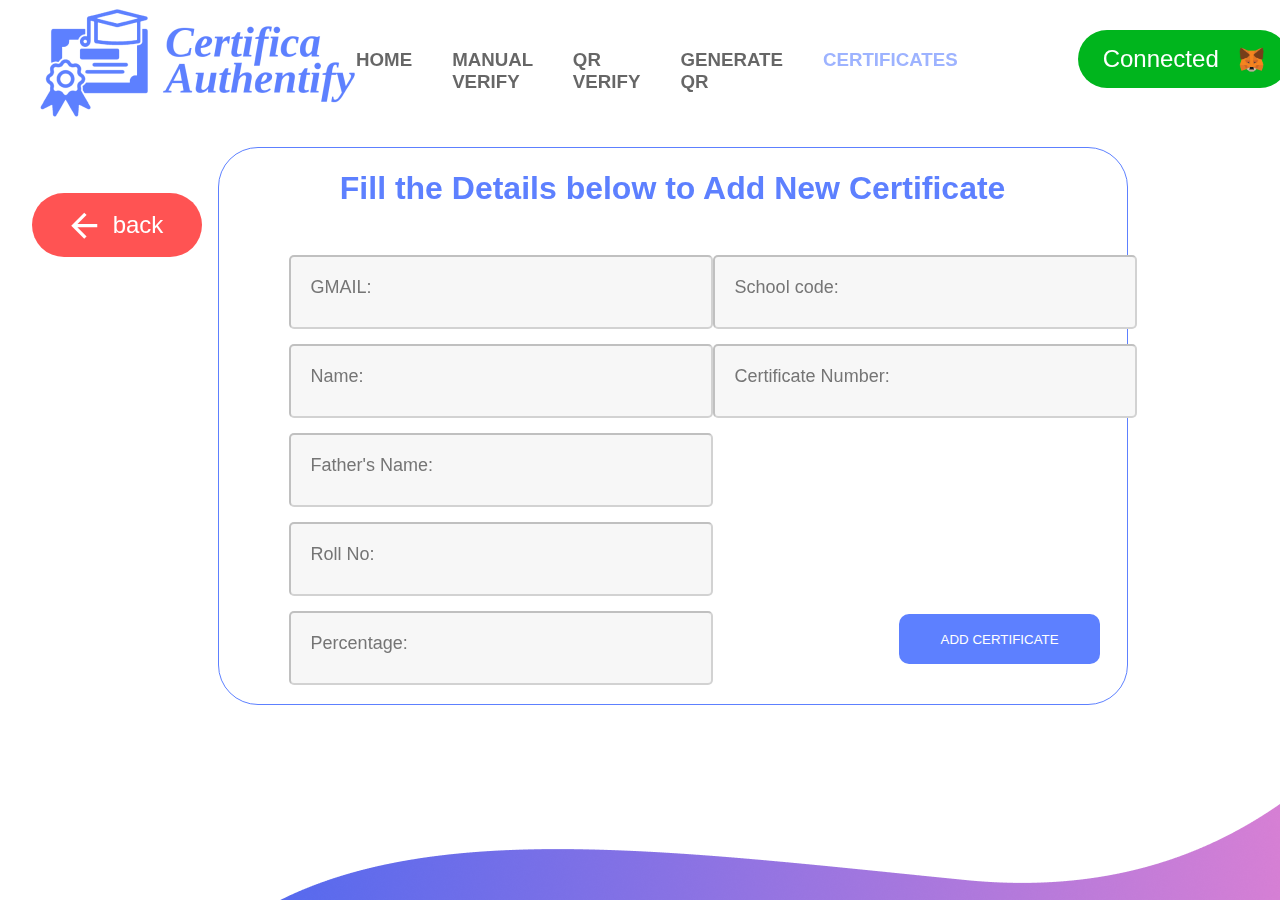
<file: add_certificate/index.html>
<!DOCTYPE html>
<html lang="en">
<head>
    <meta charset="UTF-8">
    <meta name="viewport" content="width=device-width, initial-scale=1.0">
    <title>ADD certificate</title>
    <link rel="stylesheet" href="style.css">
</head>
<body>
    <div class="nav">
        <div id="img">
            <img src="pics/logo.png" alt="">
        </div>
        <div id="line">
            <br>
        </div>
        <div class="text">
            <h3>HOME</h3>
            <h3>MANUAL VERIFY</h3>
            <h3>QR VERIFY</h3> 
            <h3>GENERATE QR</h3>
            <h3 id="bg">CERTIFICATES</h3>
        </div>
        
        <button class="button">
            <span>Connected</span>
            <img src="pics/fox.png" alt="Fox Image">
        </button>
        
    </div>

    <button id="button">
        <img src="pics/arrow.png" alt="">
        <span>back</span>
    </button>

    <div class="main">
        <h1>Fill the Details below to Add New Certificate</h1>
        <div id="div">
        <div id="div1">
        <form action="">
            <input type="email" name="gmail" id="email" placeholder="GMAIL:">
            <input type="text" name="" id="name" placeholder="Name:">
            <input type="text" name="" id="fname" placeholder="Father's Name:">
            <input type="number" name="" id="rollno" placeholder="Roll No:">
            <input type="number" name="" id="percentage" placeholder="Percentage:">
        </form>
        </div>
        <div id="div2">
            <form action="">
                <input type="number" name="" id="scode" placeholder="School code:">
                <input type="number" name="" id="cnumber" placeholder="Certificate Number:">
            </form>
            <button id="add">ADD CERTIFICATE</button>
        </div>
        </div>
    </div>

    <img src="pics/Vector.png" id="neeche">
    
</body>
</html>
</file>
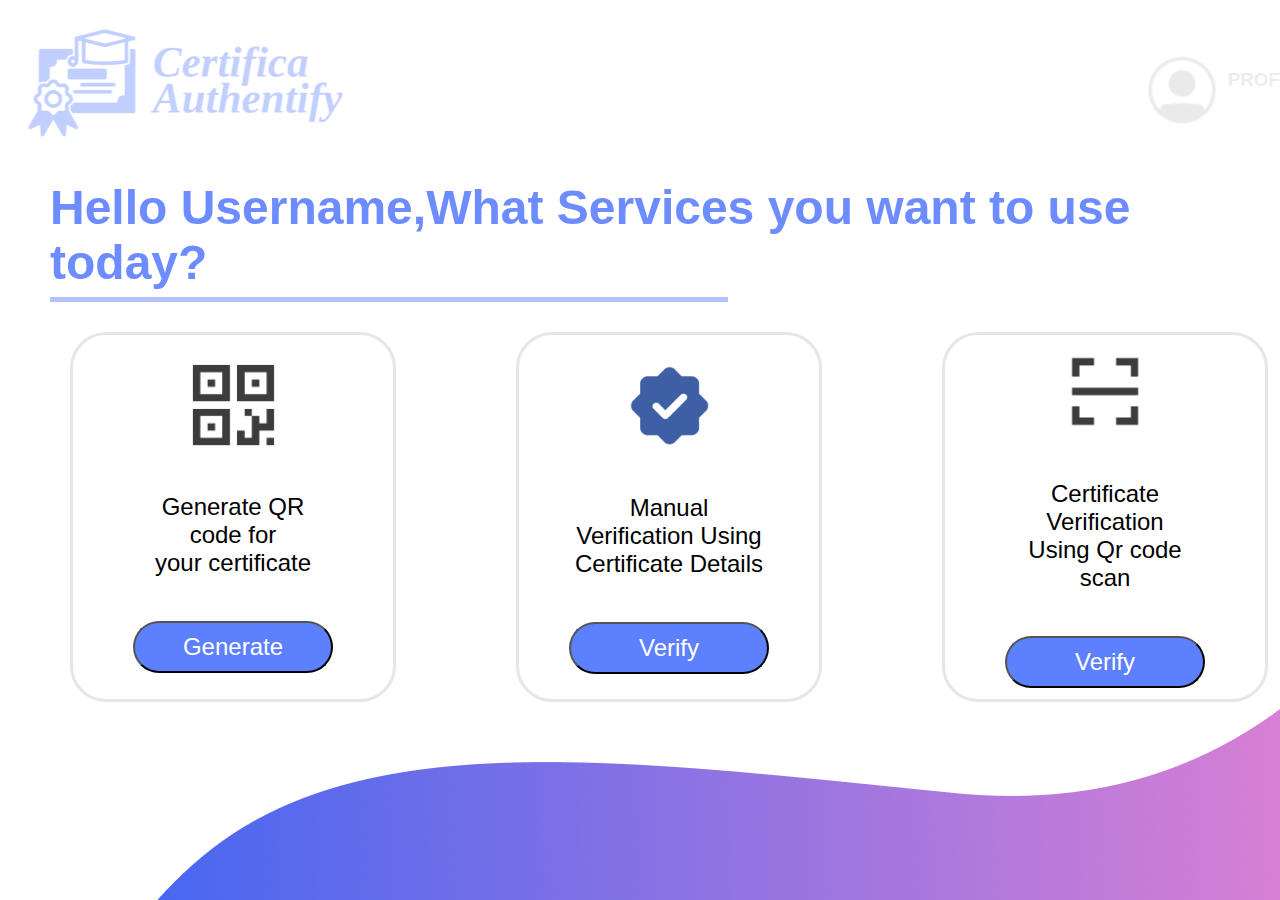
<file: admin_page/index.html>
<!DOCTYPE html>
<html lang="en">
<head>
    <meta charset="UTF-8">
    <meta name="viewport" content="width=device-width, initial-scale=1.0">
    <title>second page</title>
    <link rel="stylesheet" href="style.css">
</head>
<body>
    
    <div id="nav">
        <div id="img">
            <img src="pics/logo.png" alt="">
        </div>
        <div id="line">
            <br>
        </div>
        <div id="text">
            <h3>HOME</h3>
            <h3>ABOUT</h3>
            <h3>VERIFY-CERTIFICATE</h3>
            <h3>GENERATE QR</h3>
        </div>
        <div id="profile">
            <img src="pics/profile.png" id="icon">
            <h3>PROFILE</h3>
        </div>
    </div>
    <div id="m">
        <h2>Hello Username,What Services you want to use today?</h2>
    </div>
    <div id="line2"><br></div>
    <div id="box">
        <div id="box1">
            <img src="pics/qr.png" id="qr">
            <p>Generate QR code for <br>your certificate</p>
            <button>Generate</button>
        </div>
        <div id="box2">
            <img src="pics/tick.png" id="tick">
            <p>Manual Verification Using <br> Certificate Details</p>
            <button>Verify</button>
        </div>
        <div id="box3">
            <img src="pics/scan.png" id="scan">
            <p>Certificate Verification <br> Using Qr code scan</p>
            <button>Verify</button>
        </div>
    </div>
    <img src="pics/Vector.png" id="neeche">

    <script src="https://cdnjs.cloudflare.com/ajax/libs/gsap/3.12.5/gsap.min.js" integrity="sha512-7eHRwcbYkK4d9g/6tD/mhkf++eoTHwpNM9woBxtPUBWm67zeAfFC+HrdoE2GanKeocly/VxeLvIqwvCdk7qScg==" crossorigin="anonymous" referrerpolicy="no-referrer"></script>
    <script src="script.js"></script>
</body>
</html>
</file>
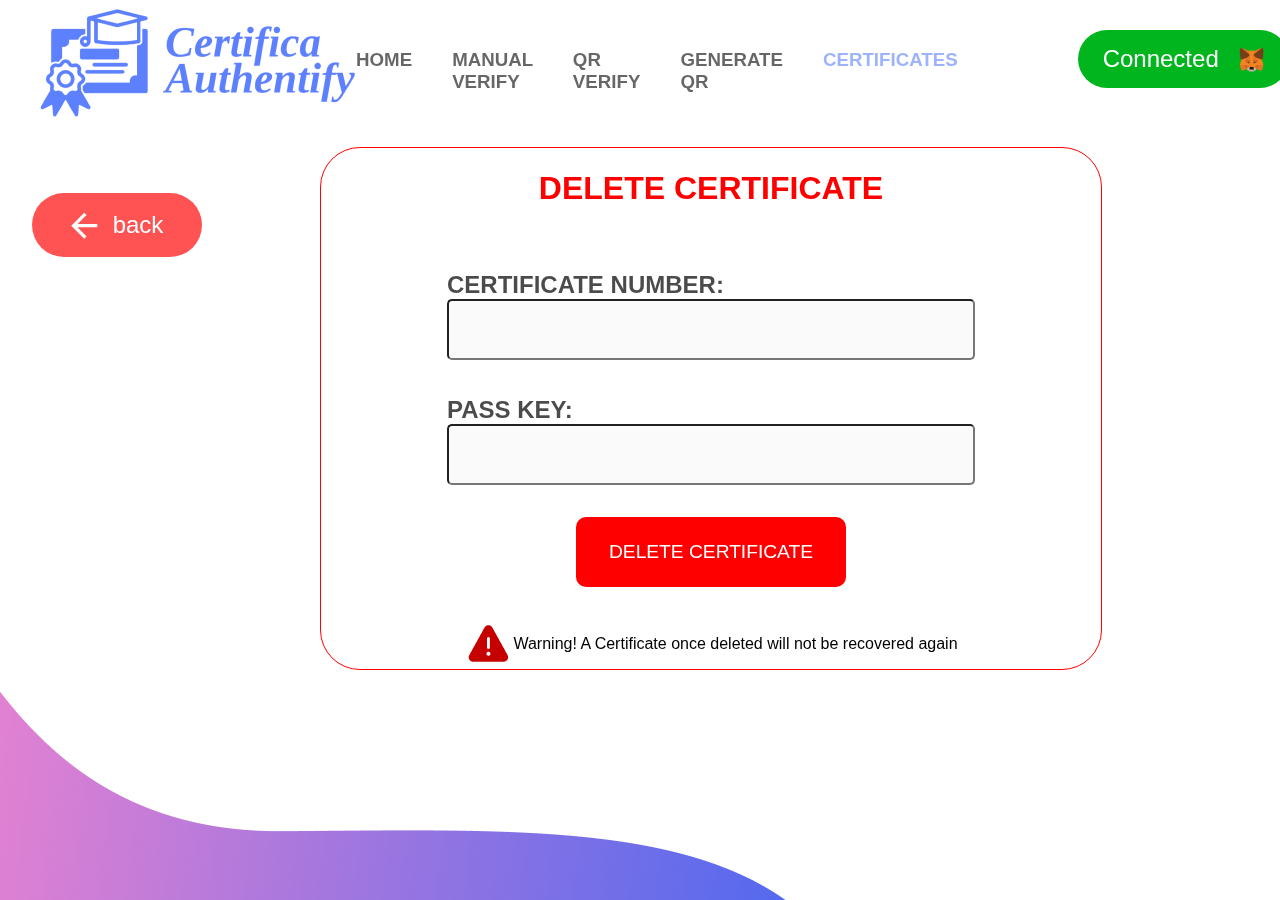
<file: delete_certificate/index.html>
<!DOCTYPE html>
<html lang="en">
<head>
    <meta charset="UTF-8">
    <meta name="viewport" content="width=device-width, initial-scale=1.0">
    <title>Delete certificate</title>
    <link rel="stylesheet" href="style.css">
</head>
<body>
    <!DOCTYPE html>
<html lang="en">
<head>
    <meta charset="UTF-8">
    <meta name="viewport" content="width=device-width, initial-scale=1.0">
    <title>certificate authentication</title>
    <link rel="stylesheet" href="style.css">
</head>
<body>
    <div class="nav">
        <div id="img">
            <img src="pics/logo.png" alt="">
        </div>
        <div id="line">
            <br>
        </div>
        <div class="text">
            <h3>HOME</h3>
            <h3>MANUAL VERIFY</h3>
            <h3>QR VERIFY</h3> 
            <h3>GENERATE QR</h3>
            <h3 id="bg">CERTIFICATES</h3>
        </div>
        
        <button class="button">
            <span>Connected</span>
            <img src="pics/fox.png" alt="Fox Image">
        </button>
        
    </div>

    <button id="button">
        <img src="pics/arrow.png" alt="">
        <span>back</span>
    </button>

    <div class="main">
        <h1>DELETE CERTIFICATE</h1>
        <form action="">
            <label for="cnumber">CERTIFICATE NUMBER:</label> <br>
            <input type="number" name="" id="cnumber"><br><br><br>
            <label for="key">PASS KEY:</label><br>
            <input type="number" name="" id="key">
        </form>
        <button id="delete">DELETE CERTIFICATE</button>
        <div id="warning">
        <img src="pics/warning.png" alt="">
        <p>Warning! A Certificate once deleted will not be recovered again</p>
        </div>
    </div>

    <img src="pics/Vector3.png" id="neeche3">

</body>
</html>
</file>
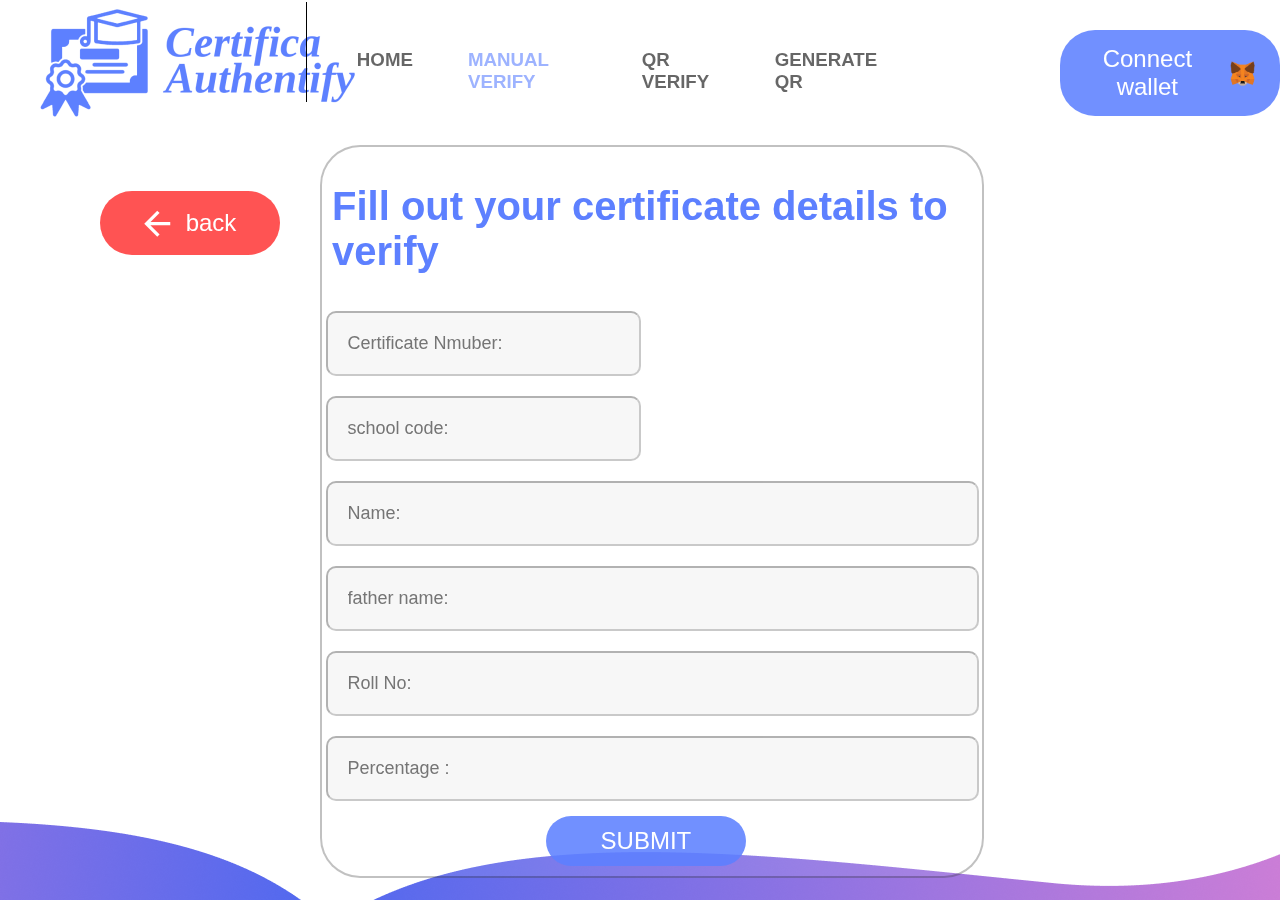
<file: form page 1/index.html>
<!DOCTYPE html>
<html lang="en">
<head>
    <meta charset="UTF-8">
    <meta name="viewport" content="width=device-width, initial-scale=1.0">
    <title>certificate authentication</title>
    <link rel="stylesheet" href="style.css">
</head>
<body>
    <div class="nav">
        <div id="img">
            <img src="logo.png" alt="">
        </div>
        <div id="line">
            <br>
        </div>
        <div class="text">
            <h3>HOME</h3>
            <h3 id="bg">MANUAL VERIFY</h3>
            <h3>QR VERIFY</h3> 
            <h3>GENERATE QR</h3>
        </div>
        
        <button class="button">
            <span>Connect wallet</span>
            <img src="fox.png" alt="Fox Image">
        </button>
        
    </div>

    <button id="button">
        <img src="arrow.png" alt="">
        <span>back</span>
    </button>

    <div class="main">
        <h1>Fill out your certificate details to verify</h1>
        <form action="">
            <div id="side">
             <input type="number" name="" id="cnumber" placeholder="Certificate Nmuber:  ">
             <input type="number" name="" id="scode" placeholder="school code:">
            </div>
            <div id="other">
            <input type="text" name="" id="name" placeholder="Name:"><br>
            <input type="text" name="" id="fname" placeholder="father name:"><br>
            <input type="number" name="" id="rollno" placeholder="Roll No: "><br>
            <input type="number" name="" id="percent" placeholder="Percentage :"><br>
            </div>
            
            <input type="submit" id="submit">
            
            
        </form>
        
    </div>
    <img src="Vector.png" id="neeche">
    <img src="Vector 2.png" id="neeche2">
</body>
</html>
</file>
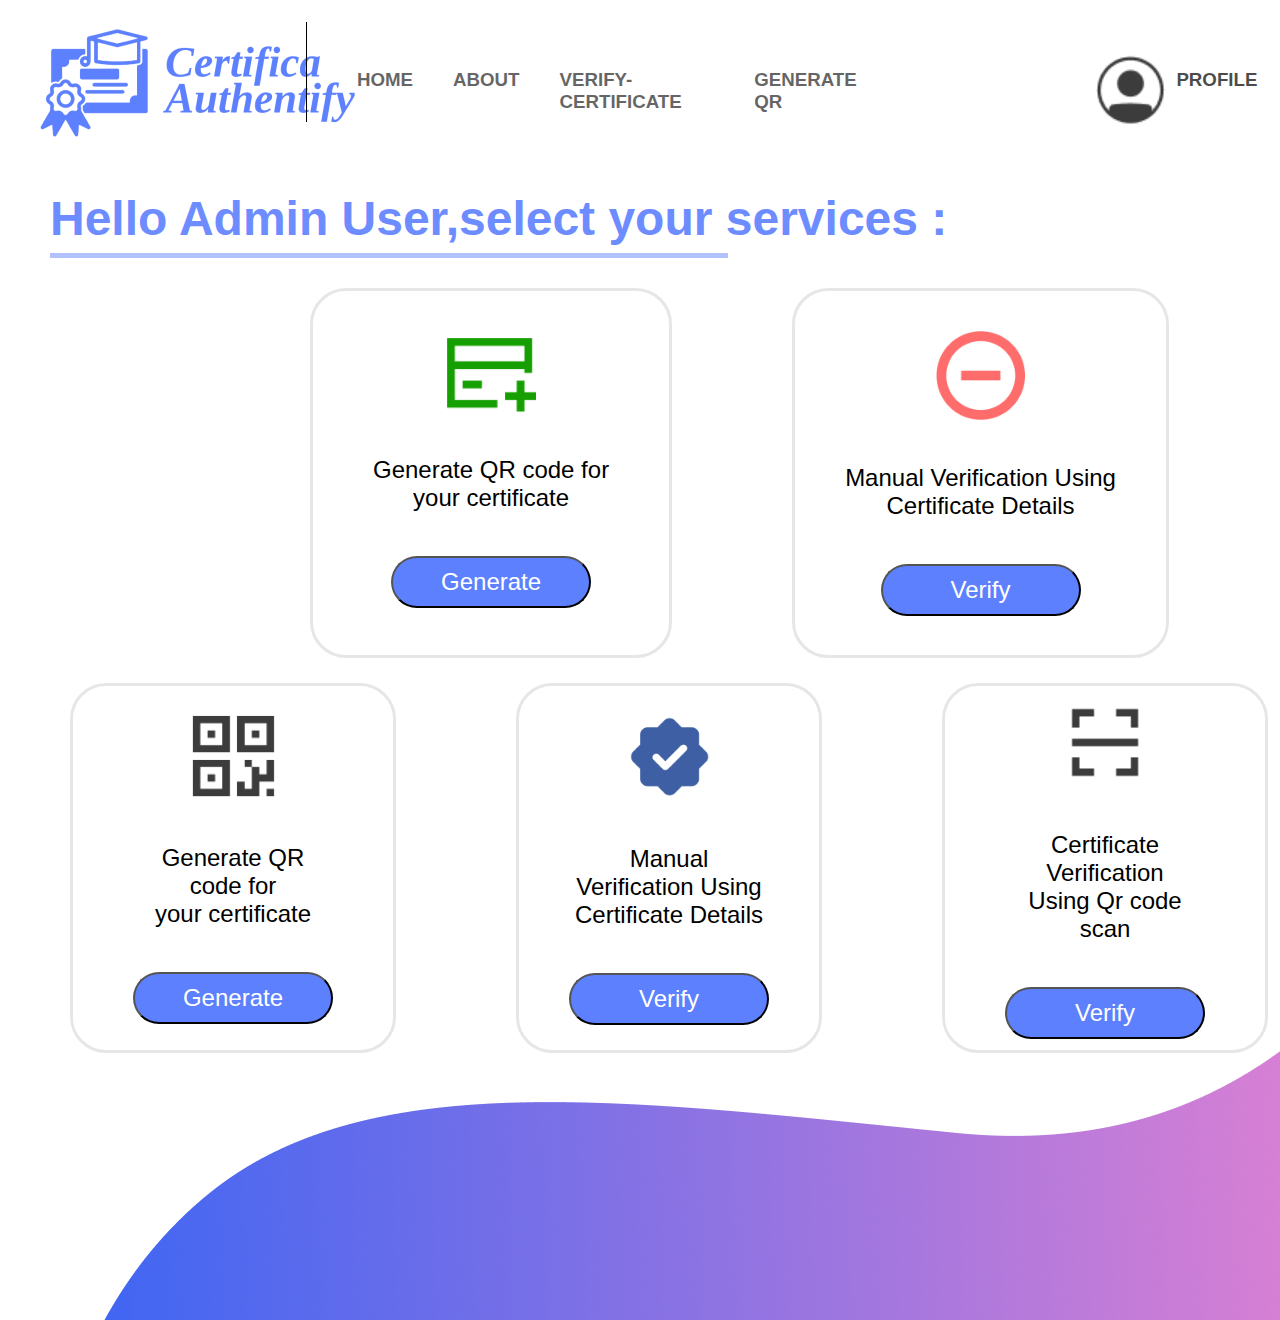
<file: issuer page/index.html>
<!DOCTYPE html>
<html lang="en">
<head>
    <meta charset="UTF-8">
    <meta name="viewport" content="width=device-width, initial-scale=1.0">
    <title>Third page</title>
    <link rel="stylesheet" href="style.css">
</head>
<body>
    
    <div id="nav">
        <div id="img">
            <img src="logo.png" alt="">
        </div>
        <div id="line">
            <br>
        </div>
        <div id="text">
            <h3>HOME</h3>
            <h3>ABOUT</h3>
            <h3>VERIFY-CERTIFICATE</h3>
            <h3>GENERATE QR</h3>
        </div>
        <div id="profile">
            <img src="profile.png" id="icon">
            <h3>PROFILE</h3>
        </div>
    </div>
    <div id="m">
        <h2>Hello Admin User,select your services : </h2>
    </div>
    <div id="line2"><br></div>
    <div id="new">
        <div id="new1">
            <img src="g.png" id="g">
            <p>Generate QR code for <br>your certificate</p>
            <button>Generate</button>
        </div>
        <div id="new2">
            <img src="r.png" id="r">
            <p>Manual Verification Using <br> Certificate Details</p>
            <button>Verify</button>
        </div>
    </div>

    <div id="box">
        <div id="box1">
            <img src="qr.png" id="qr">
            <p>Generate QR code for <br>your certificate</p>
            <button>Generate</button>
        </div>
        <div id="box2">
            <img src="tick.png" id="tick">
            <p>Manual Verification Using <br> Certificate Details</p>
            <button>Verify</button>
        </div>
        <div id="box3">
            <img src="scan.png" id="scan">
            <p>Certificate Verification <br> Using Qr code scan</p>
            <button>Verify</button>
        </div>
    </div>
    <div class="neeche">
        <img src="Vector.png" >
        </div>
</body>
</html>
</file>
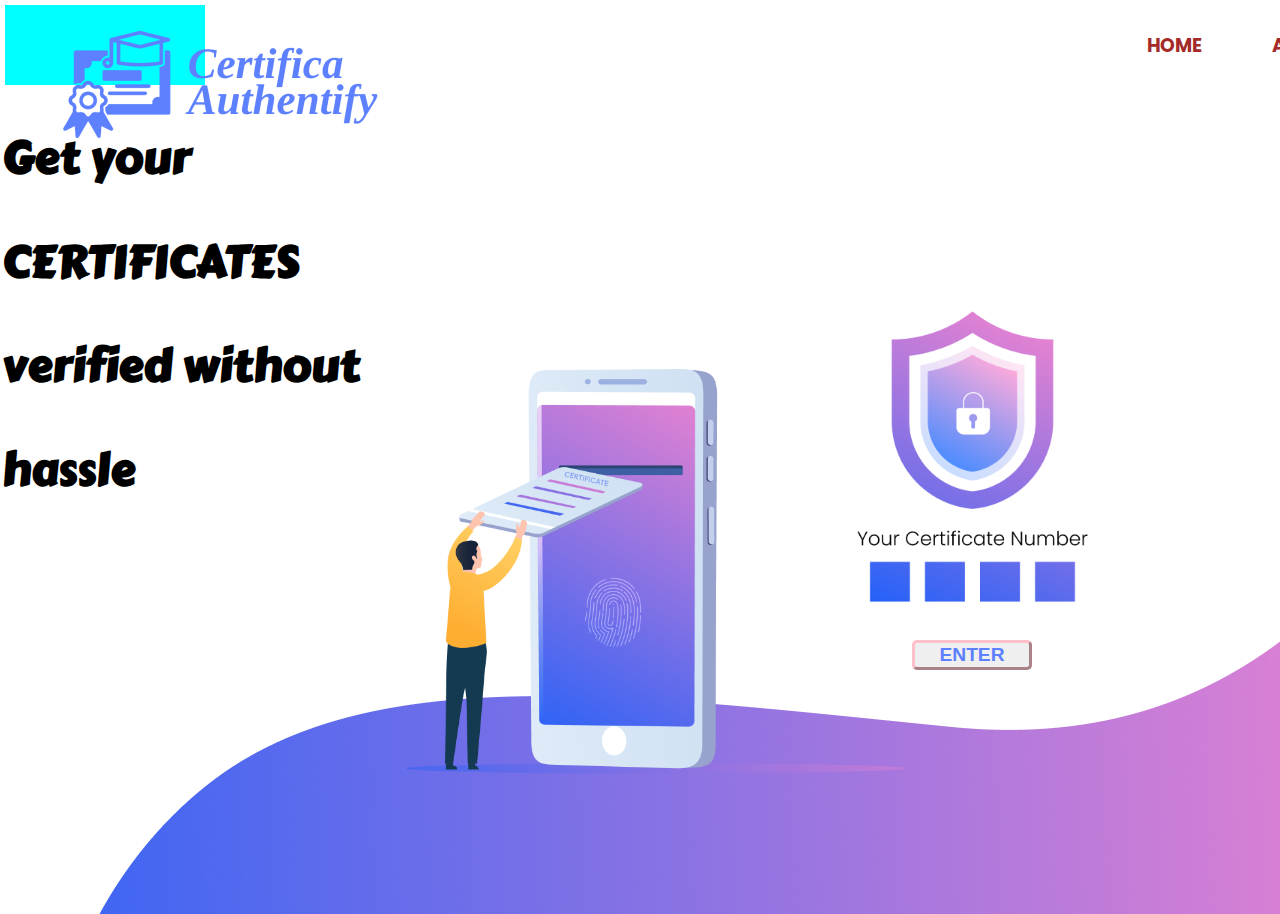
<file: landing page/index.html>
<!DOCTYPE html>
<html lang="en">
<head>
    <meta charset="UTF-8">
    <meta name="viewport" content="width=device-width, initial-scale=1.0">
    <title>Document</title>
    <link rel="stylesheet" href="color.css">
</head>
<body>
    <div id="navbar" class="poppins-thin">
        <div id="image">
            <img src="pics/logo.png" alt="">
        </div>
        <div id="action">
            <h3>HOME</h3>
            <h3>ABOUT</h3>
            <h3>LOGIN</h3>
            <button >SIGN UP</button>
        </div>
    </div>

    <div id="portion">
        <div id="text" class="carter-one-regular">
            <h1>Get your</h1>
            <h1>CERTIFICATES</h1>
            <h1>verified without</h1>
            <h1>hassle</h1>
        </div>
    </div>
    <div id="png">
       <img src="pics/phone.png" id="mobile">
       <img src="pics/boy.png" id="hand">
     
    </div>
      <img src="pics/Vector.png" id="land">

    <div id="lock">
        <img src="pics/lock.png" alt=""><br>
        <button>ENTER </button>
    </div>
    
</body>
</html>
</file>
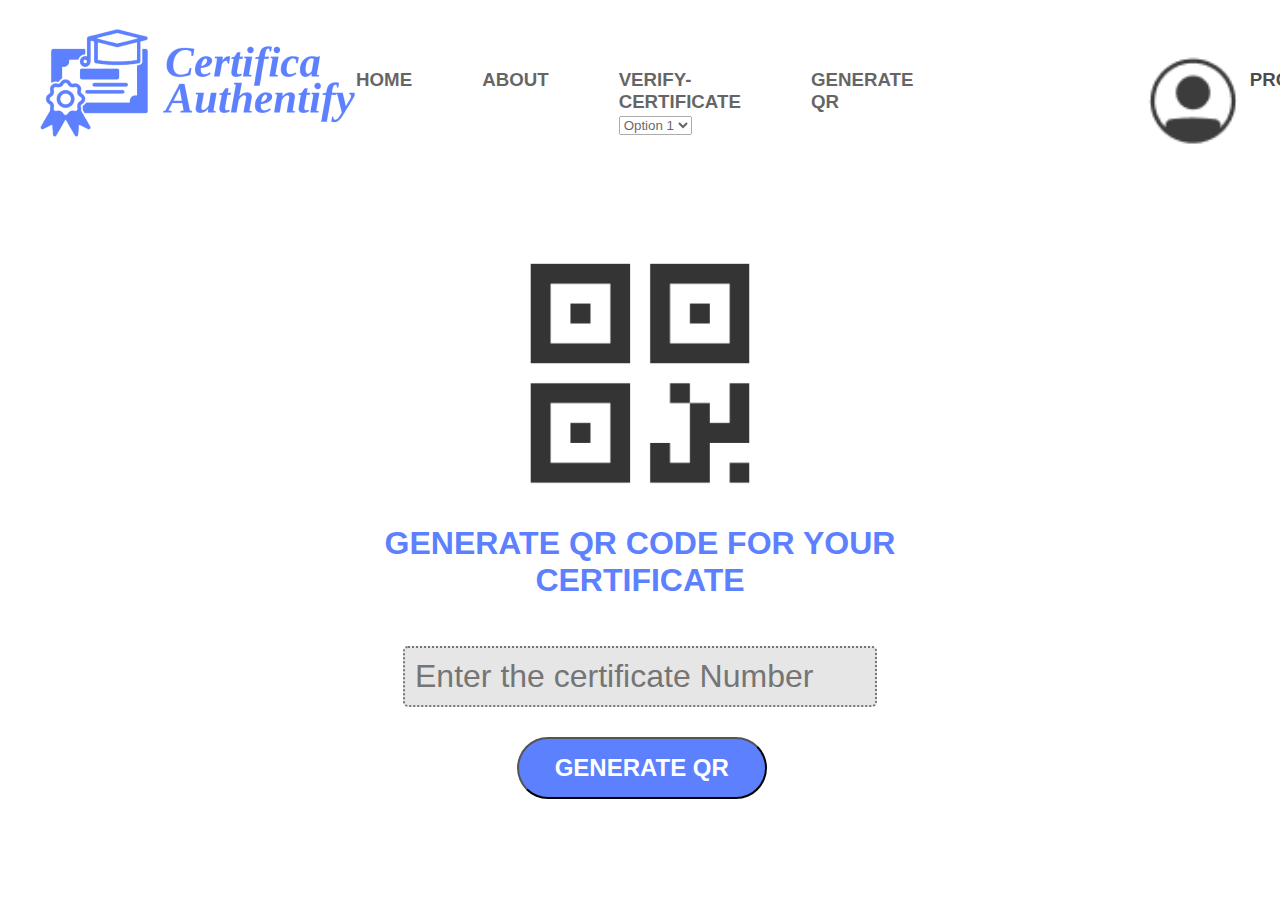
<file: number entering/index.html>
<!DOCTYPE html>
<html lang="en">
<head>
    <meta charset="UTF-8">
    <meta name="viewport" content="width=device-width, initial-scale=1.0">
    <title>QR code generate</title>
    <link rel="stylesheet" href="style.css">
</head>
<body>
    
    <div class="nav">
        <div id="img">
            <img src="logo.png" alt="">
        </div>
        <div id="line">
            <br>
        </div>
        <div id="text">
            <h3>HOME</h3>
            <h3>ABOUT</h3>
            <h3>VERIFY-CERTIFICATE
                <select>
                    <option value="option1">Option 1</option>
                    <option value="option2">Option 2</option>
                    <option value="option3">Option 3</option>
                    
                  </select>
            </h3>
            
            <h3>GENERATE QR</h3>
        </div>
        <div id="profile">
            <img src="profile.png" id="icon">
            <h3>PROFILE</h3>
        </div>
    </div>
    <div class="main">
        <img src="qr.png" alt="">
        <p>GENERATE QR CODE FOR YOUR <br> CERTIFICATE</p>
        <form>
            <!-- <label for="number"></label><br> -->
            <input type="number" id="form" placeholder="Enter the certificate Number" ><br>
            <input type="submit" id="button" value="GENERATE QR">
          </form>   
        <!-- <button>GENERATE QR</button> -->
    </div>
</body>
</html>
</file>
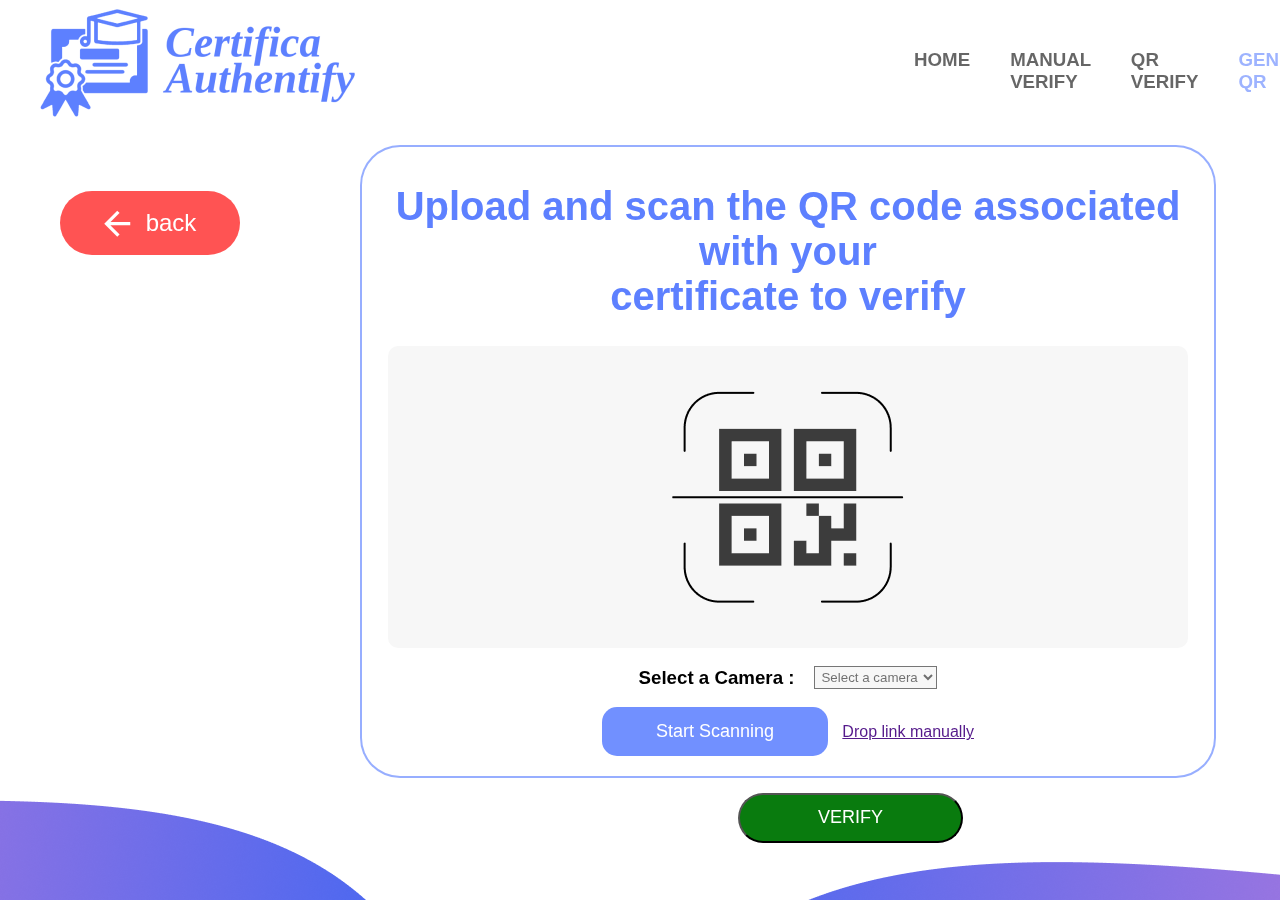
<file: QR code 1/index.html>
<!DOCTYPE html>
<html lang="en">
<head>
    <meta charset="UTF-8">
    <meta name="viewport" content="width=device-width, initial-scale=1.0">
    <title>QR code verification</title>
    <link rel="stylesheet" href="style.css">
</head>
<body>
    <div class="nav">
        <div id="img">
            <img src="logo.png" alt="">
        </div>
        
        <div class="text">
            <h3>HOME</h3>
            <h3>MANUAL VERIFY</h3>
            <h3>QR VERIFY</h3> 
            <h3 id="bg">GENERATE QR</h3>
        </div>
    </div>

    <button id="button">
        <img src="arrow.png" alt="">
        <span>back</span>
    </button>

    <div class="container">
        <h1>Upload and scan the QR code associated with your <br> certificate to verify</h1>
        <div class="scanner">
            <img src="qr.png" alt="">
        </div>
        <div class="camera">
            <h3>Select a Camera :</h3>
            <select id="">
                <option value="default">Select a camera</option>
                <option value="camera1">Camera 1</option>
                <option value="camera2">Camera 2</option>
                <option value="camera3">Camera 3</option>
            </select>
        </div>
        <div id="button2">
        <button>Start Scanning</button>
        <a href="">Drop link manually</a>
        </div>
    </div>
    <button id="verify">VERIFY</button>
    <img src="Vector.png" id="neeche">
    <img src="Vector 2.png" id="neeche2">
    
</body>
</html>
</file>
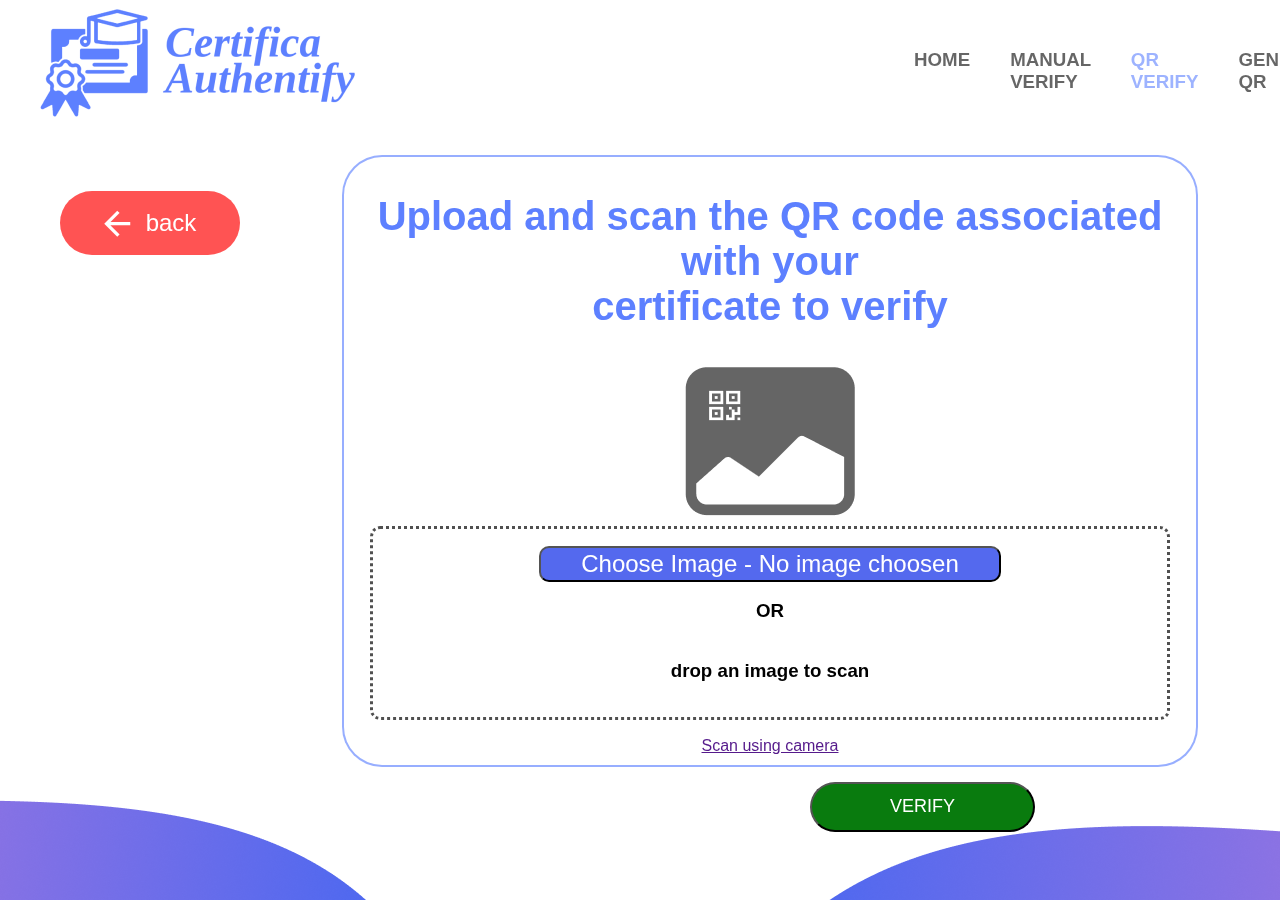
<file: QR code 2/index.html>
<!DOCTYPE html>
<html lang="en">
<head>
    <meta charset="UTF-8">
    <meta name="viewport" content="width=device-width, initial-scale=1.0">
    <title>QR code 2</title>
    <link rel="stylesheet" href="style.css">
</head>
<body>
    <div class="nav">
        <div id="img">
            <img src="pics/logo.png" alt="">
        </div>
        
        <div class="text">
            <h3>HOME</h3>
            <h3>MANUAL VERIFY</h3>
            <h3 id="bg">QR VERIFY</h3> 
            <h3>GENERATE QR</h3>
        </div>
    </div>

    <button id="button">
        <img src="pics/arrow.png" alt="">
        <span>back</span>
    </button>

    <div class="container">
        <h1>Upload and scan the QR code associated with your <br> certificate to verify</h1>
        <div class="scanner">
            <img src="pics/haha.png" alt="">
        </div>

        <div id="area">
            <button>Choose Image - No image choosen</button>
            <h3>OR</h3>
            <h3>drop an image to scan</h3>
        </div>
       <a href="">Scan using camera</a>
    </div>

    <button id="verify">VERIFY</button>
    <img src="pics/Vector.png" id="neeche">
    <img src="pics/Vector 2.png" id="neeche2">
    
</body>
</html>
</file>
<file: add_certificate/style.css>
body{
    width: 100%;
    height: 100svh;
    overflow: hidden;
    margin: 0;
    padding: 0;
    box-sizing: border-box;
}

@import url('https://fonts.googleapis.com/css2?family=ABeeZee:ital@0;1&display=swap');
@import url('https://fonts.googleapis.com/css2?family=ABeeZee:ital@0;1&family=Poppins:ital,wght@0,100;0,200;0,300;0,400;0,500;0,600;0,700;0,800;0,900;1,100;1,200;1,300;1,400;1,500;1,600;1,700;1,800;1,900&display=swap');
@import url('https://fonts.googleapis.com/css2?family=ABeeZee:ital@0;1&family=Carter+One&family=Poppins:ital,wght@0,100;0,200;0,300;0,400;0,500;0,600;0,700;0,800;0,900;1,100;1,200;1,300;1,400;1,500;1,600;1,700;1,800;1,900&display=swap');

.nav{
    display: flex;
    font-family: "Poppins", sans-serif;
    margin-top: -20px;
}
 #img{
    width: 25%;
    padding: 2px;
    margin: 2px;
    margin-left: -20px;
 }
 #line{
    width: 1px;
    background-color: black;
    height: 100px;
    margin-top:1.75%
 }
 .text{
    font-weight: 100;
    display: flex;
    padding: 50px;
    gap:0px 40px ;
    opacity: 0.6;
 }
 .button {
   display: flex;
   align-items: center; 
   justify-content: center;
   height: 25%;
   margin: 50px 0px 0px 70px;
   padding: 15px;
   background-color: #00B51D;
   border-radius: 35px;
   border-width: 0px;
 }

 .button img {
   width: 25px;
   height: 25px;
   margin: 0px 10px 0px 20px;
 }

 .button span {
   font-size: x-large;
   color: white;
   margin-left: 10px;
 }
 #bg{
   color: #5d80ff;
}

/* main body */
 #button{
    display: flex;
    align-items: center; 
    justify-content: center;
    height: 64px;
    width: 170px;
    background-color: #ff4e4ef8;
    color: white;
    font-size: x-large;
    margin: 2.5% 0px 0px 2.5%;
    gap: 15px;
    border-radius: 41px;
    border-width: 0px;
 }

 /* main form for deletion*/
 .main {
    font-family: "Poppins", sans-serif;
    background-color:rgba(255, 255, 255, 0.092);
    /* align-items: center;
    justify-content: center; */
    width: 60%;
    margin: -110px 0px 0px 17%;
    padding: 0px 70px 0px 70px;
    border-radius: 40px;
    border-width: 1px;
    border-color: #5d80ff; 
    border-style: solid;
    text-align: center;
 }

 .main h1{
    color: #5d80ff;
    margin-bottom: 5%;
 }

 #div{
    display: flex;
    /* align-items: center;*/
    /* justify-content: space-between; */
    /* padding: 5px 10px 5px 10px; */
    /* margin: 0px 0px 0px 0px; */
    margin-bottom: 10px;
 
 }

 #div input{
    width: 400px;
    height: 60px;
    background-color: #F7F7F7;
    border-radius: 5px;
    border-width: 2px;
    border-color:#00000038;
    color: #5d80ffcf;
    font-size:large;
    margin: 10px 0px 5px 0px;
    padding: 0px 0px 10px 20px;
 }

 #add{
    margin: 45% 0px 7% 150px;
    width: 200.89px;
    height: 50.33px;
    background-color: #5d80ff;
    color: white;
    text-transform: uppercase;
    border-radius: 10px;
    border-width: 0px;
 }

 #neeche{
    bottom: -18.5%;
    right: -1%;
    position: fixed;
    z-index: -1;
 }
</file>
<file: admin_page/style.css>
body{
    width: 100%;
    height: 100svh;
    overflow: hidden;
    margin: 0;
    padding: 0;
    box-sizing: border-box;
}

@import url('https://fonts.googleapis.com/css2?family=ABeeZee:ital@0;1&display=swap');
@import url('https://fonts.googleapis.com/css2?family=ABeeZee:ital@0;1&family=Poppins:ital,wght@0,100;0,200;0,300;0,400;0,500;0,600;0,700;0,800;0,900;1,100;1,200;1,300;1,400;1,500;1,600;1,700;1,800;1,900&display=swap');
@import url('https://fonts.googleapis.com/css2?family=ABeeZee:ital@0;1&family=Carter+One&family=Poppins:ital,wght@0,100;0,200;0,300;0,400;0,500;0,600;0,700;0,800;0,900;1,100;1,200;1,300;1,400;1,500;1,600;1,700;1,800;1,900&display=swap');
.carter-one-regular {
    font-family: "Carter One", system-ui;
    font-weight: 400;
    font-style: normal;
  }
  
.poppins-thin {
    font-family: "Poppins", sans-serif;
    font-weight: 100;
    font-style: normal;
  }
.abeezee-regular {
    font-family: "ABeeZee", sans-serif;
    font-weight: 400;
    font-style: normal;
  }

#neeche{
    position: fixed;
    bottom: -80px;
    right: -2px;
}

#nav{
    display: flex;
    font-family: "Poppins", sans-serif;
}
 #img{
    /* background-color: black; */
    width: 25%;
    padding: 2px;
    margin: 2px;
    margin-left: -20px;
 }
 #line{
    width: 1px;
    background-color: black;
    height: 100px;
    margin-top:1.75%
 }
 #text{
    font-weight: 100;
    display: flex;
    padding: 50px;
    gap:0px 70px ;
    opacity: 0.6;
 }
 #profile{
    display: flex;
    padding: 50px;
    margin-left: 10%;
    gap: 0px 5px;
 }
 #profile h3{
    opacity: 0.7;
}


#m{
    font-family: "Poppins", sans-serif;
    font-weight: 500;
    margin-left: 50px;
    color: #5D80FF;
    font-size: xx-large;
    margin-top: -41px;
    opacity: 0.9;
}

#box{
    /* background-color: aqua; */
    display: flex;
    padding: 20px;
    gap: 0px 100px;
    height: 370px;
    margin-top: -30px;
}
#box1{
    /* background-color: yellowgreen; */
    border-radius: 36px;
    border-color: rgba(0, 0, 0, 0.099);
    border-width: 3px;
    border-style: solid;

    padding: 60px;
    margin-left: 50px;

    display: flex;
    flex-direction: column;
    justify-content: center;
    align-items: center;
    font-family: "ABeeZee", sans-serif;
}
#qr{
    height: 90px;
    width: 89px;
    margin-bottom: 20px;
}
#box1 p{
    font-size: x-large;
    text-align: center;
}
#box1 button{
    font-family: "Poppins", sans-serif;
    font-size: x-large;
    color: white;
    padding: 10px;
    width: 200px;
    border-radius: 33px;
    background-color: #5D80FF;
    margin-top: 20px;
}

#box2{
    /* background-color: yellowgreen; */
    border-radius: 36px;
    border-color: rgba(0, 0, 0, 0.099);
    border-width: 3px;
    border-style: solid;

    padding: 50px;
    margin-left: 20px;

    display: flex;
    flex-direction: column;
    justify-content: center;
    align-items: center;
    font-family: "ABeeZee", sans-serif;
}
#tick{
    height: 90px;
    width: 89px;
    margin-bottom: 20px;
}
#box2 p{
    font-size: x-large;
    text-align: center;
}
#box2 button{
    font-family: "Poppins", sans-serif;
    font-size: x-large;
    color: white;
    padding: 10px;
    width: 200px;
    border-radius: 33px;
    background-color: #5D80FF;
    margin-top: 20px;
}

#box3{
    /* background-color: yellowgreen; */
    border-radius: 36px;
    border-color: rgba(0, 0, 0, 0.099);
    border-width: 3px;
    border-style: solid;

    padding: 60px;
    margin-left: 20px;

    display: flex;
    flex-direction: column;
    justify-content: center;
    align-items: center;
    font-family: "ABeeZee", sans-serif;
}
#scan{
    height: 90px;
    width: 89px;
    margin-bottom: 20px;
}
#box3 p{
    font-size: x-large;
    text-align: center;
}
#box3 button{
    font-family: "Poppins", sans-serif;
    font-size: x-large;
    color: white;
    padding: 10px;
    width: 200px;
    border-radius: 33px;
    background-color: #5D80FF;
    margin-top: 20px;
}

#line2{
    height: 5px;
    width: 53%;
    margin-left: 50px;
    margin-top: -33px;
    margin-bottom: 40px;
    background-color:#5d80ff7a
}
</file>
<file: delete_certificate/style.css>
body{
    width: 100%;
    height: 100svh;
    overflow: hidden;
    margin: 0;
    padding: 0;
    box-sizing: border-box;
}

@import url('https://fonts.googleapis.com/css2?family=ABeeZee:ital@0;1&display=swap');
@import url('https://fonts.googleapis.com/css2?family=ABeeZee:ital@0;1&family=Poppins:ital,wght@0,100;0,200;0,300;0,400;0,500;0,600;0,700;0,800;0,900;1,100;1,200;1,300;1,400;1,500;1,600;1,700;1,800;1,900&display=swap');
@import url('https://fonts.googleapis.com/css2?family=ABeeZee:ital@0;1&family=Carter+One&family=Poppins:ital,wght@0,100;0,200;0,300;0,400;0,500;0,600;0,700;0,800;0,900;1,100;1,200;1,300;1,400;1,500;1,600;1,700;1,800;1,900&display=swap');

.nav{
    display: flex;
    font-family: "Poppins", sans-serif;
    margin-top: -20px;
}
 #img{
    width: 25%;
    padding: 2px;
    margin: 2px;
    margin-left: -20px;
 }
 #line{
    width: 1px;
    background-color: black;
    height: 100px;
    margin-top:1.75%
 }
 .text{
    font-weight: 100;
    display: flex;
    padding: 50px;
    gap:0px 40px ;
    opacity: 0.6;
 }
 .button {
   display: flex;
   align-items: center; 
   justify-content: center;
   height: 25%;
   margin: 50px 0px 0px 70px;
   padding: 15px;
   background-color: #00B51D;
   border-radius: 35px;
   border-width: 0px;
 }

 .button img {
   width: 25px;
   height: 25px;
   margin: 0px 10px 0px 20px;
 }

 .button span {
   font-size: x-large;
   color: white;
   margin-left: 10px;
 }
 #bg{
   color: #5d80ff;
}

/* main body */
 #button{
    display: flex;
    align-items: center; 
    justify-content: center;
    height: 64px;
    width: 170px;
    background-color: #ff4e4ef8;
    color: white;
    font-size: x-large;
    margin: 2.5% 0px 0px 2.5%;
    gap: 15px;
    border-radius: 41px;
    border-width: 0px;
 }

 /* main form for deletion*/
 .main {
    font-family: "Poppins", sans-serif;
    background-color:rgba(255, 255, 255, 0.092);
    display: flex;
    flex-direction: column;
    align-items: center;
    justify-content: center;
    width: 50%;
    margin: -110px 0px 0px 25%;
    padding: 0px 70px 0px 70px;
    border-radius: 40px;
    border-width: 1px;
    border-color: #FF0000; 
    border-style: solid;
 }

 .main h1{
    color: #FF0000;
    margin-bottom: 10%;
 }

 .main input{
    width: 520px;
    height: 55px;
    background-color: #f7f7f79c;
    border-radius: 5px;
    font-size: xx-large;
    color: #ff0000d6;
 }
 .main label{
    font-weight: 550;
    font-size: x-large;
    opacity: 0.7;
 }
 
 #delete{
    margin: 5% 0px 5% 0px;
    width: 270.89px;
    height: 70.33px;
    background-color: #FF0000;
    color: white;
    text-transform: uppercase;
    border-radius: 10px;
    border-width: 0px;
    font-size: larger;
 }
 #warning{
    display: flex;
    align-items: center;
    justify-content: center;
    font-weight: 400;
 }

 #neeche3{
    bottom: -3.5%;
    left: 0;
    position: fixed;
    z-index: -1;
 }
</file>
<file: form page 1/style.css>
body{
    width: 100%;
    height: 100svh;
    overflow: hidden;
    margin: 0;
    padding: 0;
    box-sizing: border-box;
}

@import url('https://fonts.googleapis.com/css2?family=ABeeZee:ital@0;1&display=swap');
@import url('https://fonts.googleapis.com/css2?family=ABeeZee:ital@0;1&family=Poppins:ital,wght@0,100;0,200;0,300;0,400;0,500;0,600;0,700;0,800;0,900;1,100;1,200;1,300;1,400;1,500;1,600;1,700;1,800;1,900&display=swap');
@import url('https://fonts.googleapis.com/css2?family=ABeeZee:ital@0;1&family=Carter+One&family=Poppins:ital,wght@0,100;0,200;0,300;0,400;0,500;0,600;0,700;0,800;0,900;1,100;1,200;1,300;1,400;1,500;1,600;1,700;1,800;1,900&display=swap');

.nav{
    display: flex;
    font-family: "Poppins", sans-serif;
    margin-top: -20px;
}
 #img{
    width: 25%;
    padding: 2px;
    margin: 2px;
    margin-left: -20px;
 }
 #line{
    width: 1px;
    background-color: black;
    height: 100px;
    margin-top:1.75%
 }
 .text{
    font-weight: 100;
    display: flex;
    padding: 50px;
    gap:0px 55px ;
    opacity: 0.6;
 }
 .button {
   display: flex;
   align-items: center; 
   justify-content: center;
   height: 25%;
   margin: 50px 0px 0px 130px;
   padding: 15px;
   background-color: #5d80ffdf;
   border-radius: 35px;
   border-width: 0px;
 }

 .button img {
   width: 25px;
   height: 25px;
   margin: 0px 10px 0px 20px;
 }

 .button span {
   font-size: x-large;
   color: white;
   margin-left: 10px;
 }
 #bg{
   color: #5d80ff;
 }

/*main body*/

#button{
   display: flex;
   align-items: center; 
   justify-content: center;
   height: 64px;
   width: 180px;
   background-color: #ff4e4ef8;
   color: white;
   font-size: x-large;
   margin: 30px 0px 0px 100px;
   gap: 15px;
   border-radius: 41px;
   border-width: 0px;
}

/*form*/
.main {
   font-family: "Poppins", sans-serif;
   background-color:rgba(255, 255, 255, 0.092);
   display: flex;
   flex-direction: column;
   align-items: center;
   justify-content: center;
   width: 50%;
   margin: -110px 0px 0px 25%;
   padding: 10px;
   border-radius: 40px;
   border-width: 2px;
   border-color: rgba(0, 0, 0, 0.243);
   border-style: solid;
}

.main h1{
   font-size:40px;
   color: #5d80ff;
}

.main form input{
   margin: 10px;
   padding: 20px;
   border-radius: 10px;
   border-width: 2px;
   border-color: rgba(0, 0, 0, 0.28);
   background-color: #f7f7f7;
   font-size: large;
}
#other input{
   width: 609px;
}
#side input{
   width: 271px;
}
#submit{
   margin: 5px 0px 0px 230px;
   width: 200.89px;
   height: 50.33px;
   padding: 2px;
   background-color: #5d80ffdf;
   color: white;
   text-transform: uppercase;
   border-radius: 35px;
   border-width: 0px;
   font-size: x-large;
}

/*images*/
#neeche{
   bottom: -170px;
   right: -100px;
   position: fixed;
   z-index: -2;
}
#neeche2{
   bottom: -20px;
   left: -40px;
   position: fixed;
   z-index: -1;
}
</file>
<file: issuer page/style.css>
body{
    width: 100%;
    height: 100svh;
    /* overflow: hidden; */
    margin: 0;
    padding: 0;
    box-sizing: border-box;
}

@import url('https://fonts.googleapis.com/css2?family=ABeeZee:ital@0;1&display=swap');
@import url('https://fonts.googleapis.com/css2?family=ABeeZee:ital@0;1&family=Poppins:ital,wght@0,100;0,200;0,300;0,400;0,500;0,600;0,700;0,800;0,900;1,100;1,200;1,300;1,400;1,500;1,600;1,700;1,800;1,900&display=swap');
@import url('https://fonts.googleapis.com/css2?family=ABeeZee:ital@0;1&family=Carter+One&family=Poppins:ital,wght@0,100;0,200;0,300;0,400;0,500;0,600;0,700;0,800;0,900;1,100;1,200;1,300;1,400;1,500;1,600;1,700;1,800;1,900&display=swap');
.carter-one-regular {
    font-family: "Carter One", system-ui;
    font-weight: 400;
    font-style: normal;
  }
  
.poppins-thin {
    font-family: "Poppins", sans-serif;
    font-weight: 100;
    font-style: normal;
  }
.abeezee-regular {
    font-family: "ABeeZee", sans-serif;
    font-weight: 400;
    font-style: normal;
  }

.neeche img{
    position: absolute;
    right:-5px;
    margin-top: -200px;
}

#nav{
    display: flex;
    font-family: "Poppins", sans-serif;
}
 #img{
    /* background-color: black; */
    width: 25%;
    padding: 2px;
    margin: 2px;
    margin-left: -20px;
 }
 #line{
    width: 1px;
    background-color: black;
    height: 100px;
    margin-top:1.75%
 }
 #text{
    font-weight: 100;
    display: flex;
    padding: 50px;
    gap:0px 40px ;
    opacity: 0.6;
 }
 #profile{
    display: flex;
    padding: 50px;
    margin-left: 10%;
    gap: 0px 5px;
 }
 #profile h3{
    opacity: 0.7;
}


#m{
    font-family: "Poppins", sans-serif;
    font-weight: 500;
    margin-left: 50px;
    color: #5D80FF;
    font-size: xx-large;
    margin-top: -30px;
    opacity: 0.9;
}

#box{
    /* background-color: aqua; */
    display: flex;
    padding: 20px;
    gap: 0px 100px;
    height: 370px;
    margin-top: -30px;
}
#box1{
    /* background-color: yellowgreen; */
    border-radius: 36px;
    border-color: rgba(0, 0, 0, 0.099);
    border-width: 3px;
    border-style: solid;

    padding: 60px;
    margin-left: 50px;

    display: flex;
    flex-direction: column;
    justify-content: center;
    align-items: center;
    font-family: "ABeeZee", sans-serif;
}
#qr{
    height: 90px;
    width: 89px;
    margin-bottom: 20px;
}
#box1 p{
    font-size: x-large;
    text-align: center;
}
#box1 button{
    font-family: "Poppins", sans-serif;
    font-size: x-large;
    color: white;
    padding: 10px;
    width: 200px;
    border-radius: 33px;
    background-color: #5D80FF;
    margin-top: 20px;
}

#box2{
    /* background-color: yellowgreen; */
    border-radius: 36px;
    border-color: rgba(0, 0, 0, 0.099);
    border-width: 3px;
    border-style: solid;

    padding: 50px;
    margin-left: 20px;

    display: flex;
    flex-direction: column;
    justify-content: center;
    align-items: center;
    font-family: "ABeeZee", sans-serif;
}
#tick{
    height: 90px;
    width: 89px;
    margin-bottom: 20px;
}
#box2 p{
    font-size: x-large;
    text-align: center;
}
#box2 button{
    font-family: "Poppins", sans-serif;
    font-size: x-large;
    color: white;
    padding: 10px;
    width: 200px;
    border-radius: 33px;
    background-color: #5D80FF;
    margin-top: 20px;
}

#box3{
    /* background-color: yellowgreen; */
    border-radius: 36px;
    border-color: rgba(0, 0, 0, 0.099);
    border-width: 3px;
    border-style: solid;

    padding: 60px;
    margin-left: 20px;

    display: flex;
    flex-direction: column;
    justify-content: center;
    align-items: center;
    font-family: "ABeeZee", sans-serif;
}
#scan{
    height: 90px;
    width: 89px;
    margin-bottom: 20px;
}
#box3 p{
    font-size: x-large;
    text-align: center;
}
#box3 button{
    font-family: "Poppins", sans-serif;
    font-size: x-large;
    color: white;
    padding: 10px;
    width: 200px;
    border-radius: 33px;
    background-color: #5D80FF;
    margin-top: 20px;
}

#line2{
    height: 5px;
    width: 53%;
    margin-left: 50px;
    margin-top: -33px;
    margin-bottom: 40px;
    background-color:#5d80ff7a
}

#new{
    display: flex;
    padding: 20px;
    gap: 0px 100px;
    margin-left: 240px;
    height: 370px;
    margin-top: -30px;
    margin-bottom: 15px;
}

#new1{
    /* background-color: yellowgreen; */
    border-radius: 36px;
    border-color: rgba(0, 0, 0, 0.099);
    border-width: 3px;
    border-style: solid;

    padding: 60px;
    margin-left: 50px;

    display: flex;
    flex-direction: column;
    justify-content: center;
    align-items: center;
    font-family: "ABeeZee", sans-serif;
}
#g{
    height: 90px;
    width: 89px;
    margin-bottom: 20px;
}
#new1 p{
    font-size: x-large;
    text-align: center;
}
#new1 button{
    font-family: "Poppins", sans-serif;
    font-size: x-large;
    color: white;
    padding: 10px;
    width: 200px;
    border-radius: 33px;
    background-color: #5D80FF;
    margin-top: 20px;
}

#new2{
    /* background-color: yellowgreen; */
    border-radius: 36px;
    border-color: rgba(0, 0, 0, 0.099);
    border-width: 3px;
    border-style: solid;

    padding: 50px;
    margin-left: 20px;

    display: flex;
    flex-direction: column;
    justify-content: center;
    align-items: center;
    font-family: "ABeeZee", sans-serif;
}
#r{
    height: 90px;
    width: 89px;
    margin-bottom: 20px;
}
#new2 p{
    font-size: x-large;
    text-align: center;
}
#new2 button{
    font-family: "Poppins", sans-serif;
    font-size: x-large;
    color: white;
    padding: 10px;
    width: 200px;
    border-radius: 33px;
    background-color: #5D80FF;
    margin-top: 20px;
}
</file>
<file: landing page/color.css>
@import url('https://fonts.googleapis.com/css2?family=ABeeZee:ital@0;1&display=swap');
@import url('https://fonts.googleapis.com/css2?family=ABeeZee:ital@0;1&family=Poppins:ital,wght@0,100;0,200;0,300;0,400;0,500;0,600;0,700;0,800;0,900;1,100;1,200;1,300;1,400;1,500;1,600;1,700;1,800;1,900&display=swap');
@import url('https://fonts.googleapis.com/css2?family=ABeeZee:ital@0;1&family=Carter+One&family=Poppins:ital,wght@0,100;0,200;0,300;0,400;0,500;0,600;0,700;0,800;0,900;1,100;1,200;1,300;1,400;1,500;1,600;1,700;1,800;1,900&display=swap');
.carter-one-regular {
    font-family: "Carter One", system-ui;
    font-weight: 400;
    font-style: normal;
  }
  
.poppins-thin {
    font-family: "Poppins", sans-serif;
    font-weight: 100;
    font-style: normal;
  }
.abeezee-regular {
    font-family: "ABeeZee", sans-serif;
    font-weight: 400;
    font-style: normal;
  }

body{
    width: 100%;
    height: 100svh;
    overflow: hidden;
    margin: 0;
    padding: 0;
    box-sizing: border-box;
}

#navbar{
    /* font-family: "ABeeZee", sans-serif; */
    /* background-color:blue; */
    padding: 5px;
    display: flex;
}
#image{
    height:80px;
    background-color: aqua;
    width: 200px;
}
#action{
    display: flex;
    /* background-color: azure; */
    margin-left: 100vh;
    padding: 7px;  
}
 #action h3{
    color: brown;
    align-items: end;
    margin-inline: 35px;
}
#action button{
   padding: 15px;
   border-radius: 8px;
   text-align: center;
   margin-left: 5px;
   font-weight: 700;
   /* display: inline-block; */

}
#portion{
    width: 50%;
    background-color:
    margin: 5vh;
}
#portion h1{
    padding: 2px;
    font-weight: 900;
    font-size: 45px;
}
#png{
    position: absolute;
    bottom: 122px;
    right: 169px;
}
#mobile{
    /* position: relative; */
    width: 500px;
}
#hand{
    position: relative;
    top: -4px;
    right: 465px;
    width: 201px;
}
#land{
  position: absolute;
  /* top: 10px; */
  bottom: -1.5%;
  right: 0;
  z-index: -1;
}
#lock{
    position:absolute;
    bottom: 230px;
    right: 150px;
    display: flex;
    flex-direction: column;
    justify-content: center;
    align-items: center;
    gap: 10px;
}
#lock button{
    /* margin-left: 33%;*/
    height: 30px;
    width: 120px;
    font-weight: 700;
    font-size: larger;
    color: #5D80FF;
    border-radius: 5px;
    border-width: 3px;
    border-color: pink;
    gradient: linear-gradient(90deg, #5D80FF 0%, #5D80FF 100%);
}
#lock img{
    width: 75%;
    height: 100%;
}
</file>
<file: number entering/style.css>
body{
    width: 100%;
    height: 100svh;
    overflow: hidden;
    margin: 0;
    padding: 0;
    box-sizing: border-box;
}

@import url('https://fonts.googleapis.com/css2?family=ABeeZee:ital@0;1&display=swap');
@import url('https://fonts.googleapis.com/css2?family=ABeeZee:ital@0;1&family=Poppins:ital,wght@0,100;0,200;0,300;0,400;0,500;0,600;0,700;0,800;0,900;1,100;1,200;1,300;1,400;1,500;1,600;1,700;1,800;1,900&display=swap');
@import url('https://fonts.googleapis.com/css2?family=ABeeZee:ital@0;1&family=Carter+One&family=Poppins:ital,wght@0,100;0,200;0,300;0,400;0,500;0,600;0,700;0,800;0,900;1,100;1,200;1,300;1,400;1,500;1,600;1,700;1,800;1,900&display=swap');

.nav{
    display: flex;
    font-family: "Poppins", sans-serif;
}
 #img{
    /* background-color: black; */
    width: 25%;
    padding: 2px;
    margin: 2px;
    margin-left: -20px;
 }
 #line{
    width: 1px;
    background-color: black;
    height: 100px;
    margin-top:1.75%
 }
 #text{
    font-weight: 100;
    display: flex;
    padding: 50px;
    gap:0px 70px ;
    opacity: 0.6;
 }
 #profile{
    display: flex;
    padding: 50px;
    margin-left: 10%;
    gap: 0px 5px;
 }
 #profile h3{
    opacity: 0.7;
}

.main{
    font-family: "Poppins", sans-serif;
    display: flex;
    flex-direction: column;
    gap: 0px 10px;
    justify-content: center;
    align-items: center;
    margin-top:50px ;
}

.main img{
    width: 240px;
    height: 240px;
}
.main p{
    text-align: center;
    font-size: xx-large;
    color: #5D80FF;
    font-weight: 750;
}

#form{
    font-size: xx-large;
    width: 450px;
    background-color: #c6c6c66e;
    border-radius: 5px;
    padding: 10px;
    border-width: 2px;
    border-style: dotted;
    margin-top: 15px;
}

#button{
    background-color: #5D80FF;
    color: white;
    border-radius: 70px;
    padding: 15px;
    width: 250px;
    font-weight: 700;
    font-size: x-large;
    margin-top: 30px;
    margin-left:24%;
}
</file>
<file: QR code 1/style.css>
body{
    width: 100%;
    height: 100svh;
    overflow: hidden;
    margin: 0;
    padding: 0;
    box-sizing: border-box;
}

@import url('https://fonts.googleapis.com/css2?family=ABeeZee:ital@0;1&display=swap');
@import url('https://fonts.googleapis.com/css2?family=ABeeZee:ital@0;1&family=Poppins:ital,wght@0,100;0,200;0,300;0,400;0,500;0,600;0,700;0,800;0,900;1,100;1,200;1,300;1,400;1,500;1,600;1,700;1,800;1,900&display=swap');
@import url('https://fonts.googleapis.com/css2?family=ABeeZee:ital@0;1&family=Carter+One&family=Poppins:ital,wght@0,100;0,200;0,300;0,400;0,500;0,600;0,700;0,800;0,900;1,100;1,200;1,300;1,400;1,500;1,600;1,700;1,800;1,900&display=swap');

.nav{
    display: flex;
    font-family: "Poppins", sans-serif;
    margin-top: -20px;
}
 #img{
    width: 25%;
    padding: 2px;
    margin: 2px;
    margin-left: -20px;
 }
 .text{
    margin-left: 62vh;
    display: flex;
    font-weight: 100;
    padding: 50px;
    gap:0px 40px ;
    opacity: 0.6;
 }
 #bg{
   color: #5d80ff;
 }

/*main body*/

#button{
   display: flex;
   align-items: center; 
   justify-content: center;
   height: 64px;
   width: 180px;
   background-color: #ff4e4ef8;
   color: white;
   font-size: x-large;
   margin: 30px 0px 0px 60px;
   gap: 15px;
   border-radius: 41px;
   border-width: 0px;
}

/* .container{
    background-color: aqua;
    width: 950px;
    height: 830px;
    display: flex;
    flex-direction: column;
    justify-content: center;
    align-items: center;
    margin:-110px 0px 0px 20%;
}

.scanner{
    background-color: black;
} */

.container {
    font-family: "Poppins", sans-serif;
    background-color:rgba(255, 255, 255, 0.092);
    display: flex;
    flex-direction: column;
    align-items: center;
    justify-content: center;
    width: 65%;
    margin: -110px 0px 0px 40vh;
    padding: 10px;
    border-radius: 40px;
    border-width: 2px;
    border-color:#5d80ffa3;
    border-style: solid;
 }
 
 .container h1{
    font-size:40px;
    color: #5d80ff;
    text-align: center;
 }
 .scanner{
    width: 800px;
    border-radius: 10px;
    border-width: 2px;
    border-color: rgba(0, 0, 0, 0.28);
    background-color: #f7f7f7;
    display: flex;
    justify-content: center;
    align-items: center;
 }
 .camera{
    display: flex;
    align-items: center;
    justify-content: center;
    gap: 20px;
}
 .camera select{
    padding: 2px;
    background-color: #f7f7f7;
    color: rgba(0, 0, 0, 0.553);
 }
 .camera select option{
    font-size: large;
 }
 


 #button2 button{
    width: 225.89px;
    height: 48.33px;
    background-color: #5d80ffdf;
    color: white;
    border-radius: 15px;
    border-width: 0px;
    font-size: large;
    margin: 0px 10px 10px 0px;
 }


 #verify {
    margin: 15px 0px 0px 82svh;
    border-radius: 50px;
    background-color: #097B0E;
    color: white;
    /* padding: 10px 70px 10px 70px; */
    font-size: large;
    width: 225px;
    height: 50px;
  }
 
 /*images*/
 #neeche{
    bottom: -20%;
    right: -40%;
    position: fixed;
    z-index: -2;
 }
 #neeche2{
    bottom: 0;
    left: 0;
    position: fixed;
    z-index: -1;
 }
</file>
<file: QR code 2/style.css>
body{
    width: 100%;
    height: 100svh;
    overflow: hidden;
    margin: 0;
    padding: 0;
    box-sizing: border-box;
}

@import url('https://fonts.googleapis.com/css2?family=ABeeZee:ital@0;1&display=swap');
@import url('https://fonts.googleapis.com/css2?family=ABeeZee:ital@0;1&family=Poppins:ital,wght@0,100;0,200;0,300;0,400;0,500;0,600;0,700;0,800;0,900;1,100;1,200;1,300;1,400;1,500;1,600;1,700;1,800;1,900&display=swap');
@import url('https://fonts.googleapis.com/css2?family=ABeeZee:ital@0;1&family=Carter+One&family=Poppins:ital,wght@0,100;0,200;0,300;0,400;0,500;0,600;0,700;0,800;0,900;1,100;1,200;1,300;1,400;1,500;1,600;1,700;1,800;1,900&display=swap');

.nav{
    display: flex;
    font-family: "Poppins", sans-serif;
    margin-top: -20px;
}
 #img{
    width: 25%;
    padding: 2px;
    margin: 2px;
    margin-left: -20px;
 }
 .text{
    margin-left: 62vh;
    display: flex;
    font-weight: 100;
    padding: 50px;
    gap:0px 40px ;
    opacity: 0.6;
 }
 #bg{
   color: #5d80ff;
 }

/*main body*/

#button{
   display: flex;
   align-items: center; 
   justify-content: center;
   height: 64px;
   width: 180px;
   background-color: #ff4e4ef8;
   color: white;
   font-size: x-large;
   margin: 30px 0px 0px 60px;
   gap: 15px;
   border-radius: 41px;
   border-width: 0px;
}

.container {
    font-family: "Poppins", sans-serif;
    background-color:rgba(255, 255, 255, 0.092);
    display: flex;
    flex-direction: column;
    align-items: center;
    justify-content: center;
    width: 65%;
    margin: -100px 0px 0px 38vh;
    padding: 10px;
    border-radius: 40px;
    border-width: 2px;
    border-color:#5d80ffa3;
    border-style: solid;
 }
 
 .container h1{
    font-size:40px;
    color: #5d80ff;
    text-align: center;
 }
 .scanner{
    display: flex;
    justify-content: center;
    align-items: center;
 }
 #area{
    border-radius: 10px;
    border-color: rgba(0, 0, 0, 0.686);
    border-style: dotted;
    padding: 2% 20% 2% 20%;
    display: flex;
    flex-direction: column;
    align-items: center;
    justify-content: center;
    margin-bottom: 2%;
 }
 #area button{
    font-size: x-large;
    background-color: #5469EE;
    color: white;
    padding: 2px 40px 2px 40px;
    border-radius:10px;
 }

 #verify {
    margin: 15px 0px 0px 90svh;
    border-radius: 50px;
    background-color: #097B0E;
    color: white;
    /* padding: 10px 70px 10px 70px; */
    font-size: large;
    width: 225px;
    height: 50px;
  }
 
 /*images*/
 #neeche{
    bottom: -16%;
    right: -47%;
    position: fixed;
    z-index: -2;
 }
 #neeche2{
    bottom: 0;
    left: 0;
    position: fixed;
    z-index: -1;
 }
</file>
